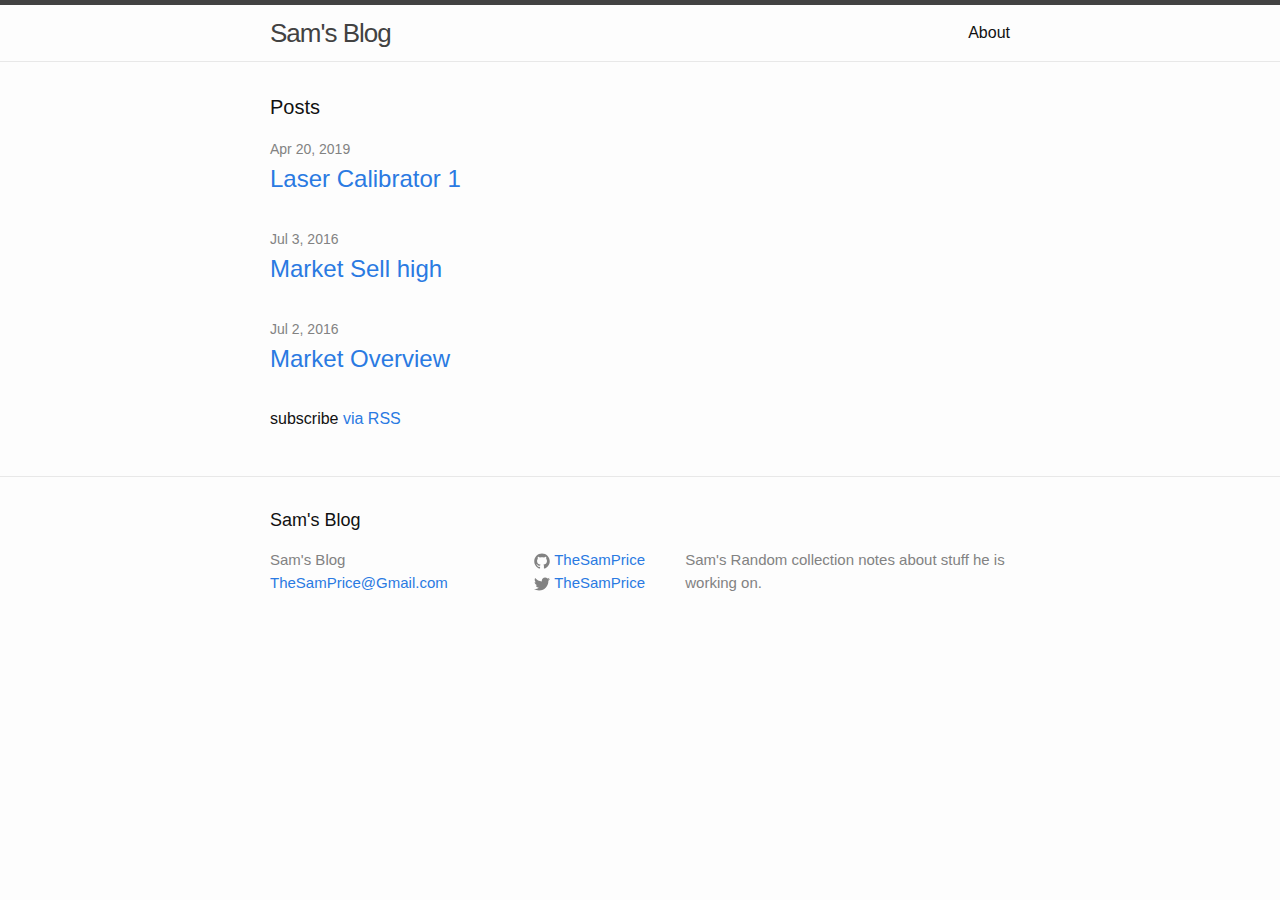
<file: index.html>
<!DOCTYPE html>
<html>

  <head>
  <meta charset="utf-8">
  <meta http-equiv="X-UA-Compatible" content="IE=edge">
  <meta name="viewport" content="width=device-width, initial-scale=1">

  <title>Sam&#39;s Blog</title>
  <meta name="description" content="Sam's Random collection notes about stuff he is working on.
">

  <link rel="stylesheet" href="/css/main.css">
  <link rel="canonical" href="http://TheSamPrice.github.io/">
  <link rel="alternate" type="application/rss+xml" title="Sam's Blog" href="http://TheSamPrice.github.io/feed.xml">



</head>


  <body>

    <header class="site-header">

  <div class="wrapper">

    <a class="site-title" href="/">Sam's Blog</a>

    <nav class="site-nav">
      <a href="#" class="menu-icon">
        <svg viewBox="0 0 18 15">
          <path fill="#424242" d="M18,1.484c0,0.82-0.665,1.484-1.484,1.484H1.484C0.665,2.969,0,2.304,0,1.484l0,0C0,0.665,0.665,0,1.484,0 h15.031C17.335,0,18,0.665,18,1.484L18,1.484z"/>
          <path fill="#424242" d="M18,7.516C18,8.335,17.335,9,16.516,9H1.484C0.665,9,0,8.335,0,7.516l0,0c0-0.82,0.665-1.484,1.484-1.484 h15.031C17.335,6.031,18,6.696,18,7.516L18,7.516z"/>
          <path fill="#424242" d="M18,13.516C18,14.335,17.335,15,16.516,15H1.484C0.665,15,0,14.335,0,13.516l0,0 c0-0.82,0.665-1.484,1.484-1.484h15.031C17.335,12.031,18,12.696,18,13.516L18,13.516z"/>
        </svg>
      </a>

      <div class="trigger">
        
          
          <a class="page-link" href="/about/">About</a>
          
        
          
        
          
        
          
        
      </div>
    </nav>

  </div>

</header>


    <div class="page-content">
      <div class="wrapper">
        <div class="home">

  <h1 class="page-heading">Posts</h1>

  <ul class="post-list">
    
      <li>
        <span class="post-meta">Apr 20, 2019</span>

        <h2>
          <a class="post-link" href="/cnc/laser/cutter/2019/04/20/laser.html">Laser Calibrator 1</a>
        </h2>
      </li>
    
      <li>
        <span class="post-meta">Jul 3, 2016</span>

        <h2>
          <a class="post-link" href="/stock_market/investing/2016/07/03/market_2.html">Market Sell high</a>
        </h2>
      </li>
    
      <li>
        <span class="post-meta">Jul 2, 2016</span>

        <h2>
          <a class="post-link" href="/stock_market/investing/2016/07/02/market_1.html">Market Overview</a>
        </h2>
      </li>
    
  </ul>

  <p class="rss-subscribe">subscribe <a href="/feed.xml">via RSS</a></p>

</div>

      </div>
    </div>

    <footer class="site-footer">

  <div class="wrapper">

    <h2 class="footer-heading">Sam's Blog</h2>

    <div class="footer-col-wrapper">
      <div class="footer-col footer-col-1">
        <ul class="contact-list">
          <li>Sam's Blog</li>
          <li><a href="mailto:TheSamPrice@Gmail.com">TheSamPrice@Gmail.com</a></li>
        </ul>
      </div>

      <div class="footer-col footer-col-2">
        <ul class="social-media-list">
          
          <li>
            <a href="https://github.com/TheSamPrice"><span class="icon icon--github"><svg viewBox="0 0 16 16"><path fill="#828282" d="M7.999,0.431c-4.285,0-7.76,3.474-7.76,7.761 c0,3.428,2.223,6.337,5.307,7.363c0.388,0.071,0.53-0.168,0.53-0.374c0-0.184-0.007-0.672-0.01-1.32 c-2.159,0.469-2.614-1.04-2.614-1.04c-0.353-0.896-0.862-1.135-0.862-1.135c-0.705-0.481,0.053-0.472,0.053-0.472 c0.779,0.055,1.189,0.8,1.189,0.8c0.692,1.186,1.816,0.843,2.258,0.645c0.071-0.502,0.271-0.843,0.493-1.037 C4.86,11.425,3.049,10.76,3.049,7.786c0-0.847,0.302-1.54,0.799-2.082C3.768,5.507,3.501,4.718,3.924,3.65 c0,0,0.652-0.209,2.134,0.796C6.677,4.273,7.34,4.187,8,4.184c0.659,0.003,1.323,0.089,1.943,0.261 c1.482-1.004,2.132-0.796,2.132-0.796c0.423,1.068,0.157,1.857,0.077,2.054c0.497,0.542,0.798,1.235,0.798,2.082 c0,2.981-1.814,3.637-3.543,3.829c0.279,0.24,0.527,0.713,0.527,1.437c0,1.037-0.01,1.874-0.01,2.129 c0,0.208,0.14,0.449,0.534,0.373c3.081-1.028,5.302-3.935,5.302-7.362C15.76,3.906,12.285,0.431,7.999,0.431z"/></svg>
</span><span class="username">TheSamPrice</span></a>

          </li>
          

          
          <li>
            <a href="https://twitter.com/TheSamPrice"><span class="icon icon--twitter"><svg viewBox="0 0 16 16"><path fill="#828282" d="M15.969,3.058c-0.586,0.26-1.217,0.436-1.878,0.515c0.675-0.405,1.194-1.045,1.438-1.809c-0.632,0.375-1.332,0.647-2.076,0.793c-0.596-0.636-1.446-1.033-2.387-1.033c-1.806,0-3.27,1.464-3.27,3.27 c0,0.256,0.029,0.506,0.085,0.745C5.163,5.404,2.753,4.102,1.14,2.124C0.859,2.607,0.698,3.168,0.698,3.767 c0,1.134,0.577,2.135,1.455,2.722C1.616,6.472,1.112,6.325,0.671,6.08c0,0.014,0,0.027,0,0.041c0,1.584,1.127,2.906,2.623,3.206 C3.02,9.402,2.731,9.442,2.433,9.442c-0.211,0-0.416-0.021-0.615-0.059c0.416,1.299,1.624,2.245,3.055,2.271 c-1.119,0.877-2.529,1.4-4.061,1.4c-0.264,0-0.524-0.015-0.78-0.046c1.447,0.928,3.166,1.469,5.013,1.469 c6.015,0,9.304-4.983,9.304-9.304c0-0.142-0.003-0.283-0.009-0.423C14.976,4.29,15.531,3.714,15.969,3.058z"/></svg>
</span><span class="username">TheSamPrice</span></a>

          </li>
          
        </ul>
      </div>

      <div class="footer-col footer-col-3">
        <p>Sam's Random collection notes about stuff he is working on.
</p>
      </div>
    </div>

  </div>

</footer>

<script>
  (function(i,s,o,g,r,a,m){i['GoogleAnalyticsObject']=r;i[r]=i[r]||function(){
  (i[r].q=i[r].q||[]).push(arguments)},i[r].l=1*new Date();a=s.createElement(o),
  m=s.getElementsByTagName(o)[0];a.async=1;a.src=g;m.parentNode.insertBefore(a,m)
  })(window,document,'script','https://www.google-analytics.com/analytics.js','ga');

  ga('create', 'UA-47243614-2', 'auto');
  ga('send', 'pageview');

</script>






  </body>

</html>
</file>
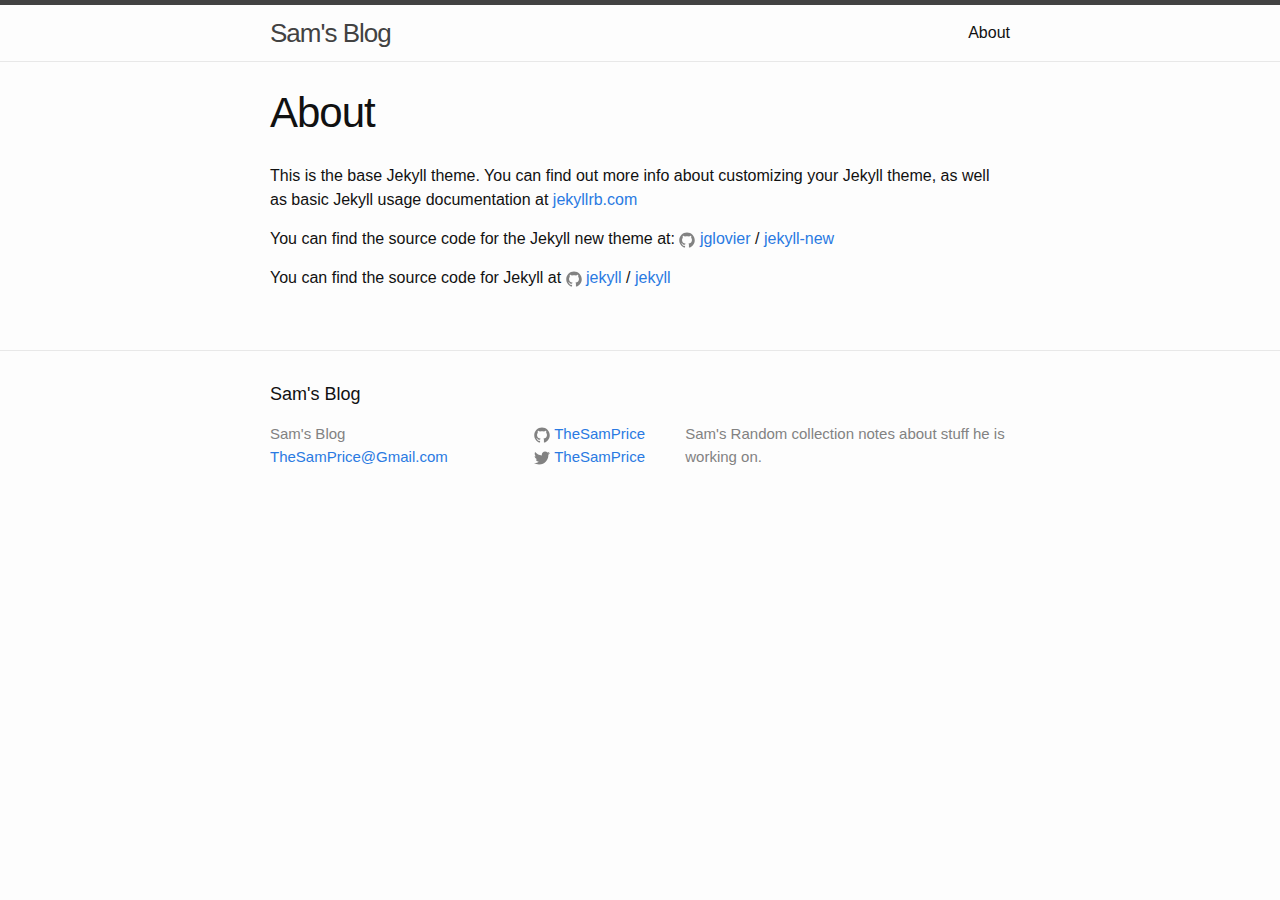
<file: about/index.html>
<!DOCTYPE html>
<html>

  <head>
  <meta charset="utf-8">
  <meta http-equiv="X-UA-Compatible" content="IE=edge">
  <meta name="viewport" content="width=device-width, initial-scale=1">

  <title>About</title>
  <meta name="description" content="Sam's Random collection notes about stuff he is working on.
">

  <link rel="stylesheet" href="/css/main.css">
  <link rel="canonical" href="http://TheSamPrice.github.io/about/">
  <link rel="alternate" type="application/rss+xml" title="Sam's Blog" href="http://TheSamPrice.github.io/feed.xml">



</head>


  <body>

    <header class="site-header">

  <div class="wrapper">

    <a class="site-title" href="/">Sam's Blog</a>

    <nav class="site-nav">
      <a href="#" class="menu-icon">
        <svg viewBox="0 0 18 15">
          <path fill="#424242" d="M18,1.484c0,0.82-0.665,1.484-1.484,1.484H1.484C0.665,2.969,0,2.304,0,1.484l0,0C0,0.665,0.665,0,1.484,0 h15.031C17.335,0,18,0.665,18,1.484L18,1.484z"/>
          <path fill="#424242" d="M18,7.516C18,8.335,17.335,9,16.516,9H1.484C0.665,9,0,8.335,0,7.516l0,0c0-0.82,0.665-1.484,1.484-1.484 h15.031C17.335,6.031,18,6.696,18,7.516L18,7.516z"/>
          <path fill="#424242" d="M18,13.516C18,14.335,17.335,15,16.516,15H1.484C0.665,15,0,14.335,0,13.516l0,0 c0-0.82,0.665-1.484,1.484-1.484h15.031C17.335,12.031,18,12.696,18,13.516L18,13.516z"/>
        </svg>
      </a>

      <div class="trigger">
        
          
          <a class="page-link" href="/about/">About</a>
          
        
          
        
          
        
          
        
      </div>
    </nav>

  </div>

</header>


    <div class="page-content">
      <div class="wrapper">
        <article class="post">

  <header class="post-header">
    <h1 class="post-title">About</h1>
  </header>

  <div class="post-content">
    <p>This is the base Jekyll theme. You can find out more info about customizing your Jekyll theme, as well as basic Jekyll usage documentation at <a href="http://jekyllrb.com/">jekyllrb.com</a></p>

<p>You can find the source code for the Jekyll new theme at:
<a href="https://github.com/jglovier"><span class="icon icon--github"><svg viewBox="0 0 16 16"><path fill="#828282" d="M7.999,0.431c-4.285,0-7.76,3.474-7.76,7.761 c0,3.428,2.223,6.337,5.307,7.363c0.388,0.071,0.53-0.168,0.53-0.374c0-0.184-0.007-0.672-0.01-1.32 c-2.159,0.469-2.614-1.04-2.614-1.04c-0.353-0.896-0.862-1.135-0.862-1.135c-0.705-0.481,0.053-0.472,0.053-0.472 c0.779,0.055,1.189,0.8,1.189,0.8c0.692,1.186,1.816,0.843,2.258,0.645c0.071-0.502,0.271-0.843,0.493-1.037 C4.86,11.425,3.049,10.76,3.049,7.786c0-0.847,0.302-1.54,0.799-2.082C3.768,5.507,3.501,4.718,3.924,3.65 c0,0,0.652-0.209,2.134,0.796C6.677,4.273,7.34,4.187,8,4.184c0.659,0.003,1.323,0.089,1.943,0.261 c1.482-1.004,2.132-0.796,2.132-0.796c0.423,1.068,0.157,1.857,0.077,2.054c0.497,0.542,0.798,1.235,0.798,2.082 c0,2.981-1.814,3.637-3.543,3.829c0.279,0.24,0.527,0.713,0.527,1.437c0,1.037-0.01,1.874-0.01,2.129 c0,0.208,0.14,0.449,0.534,0.373c3.081-1.028,5.302-3.935,5.302-7.362C15.76,3.906,12.285,0.431,7.999,0.431z"></path></svg>
</span><span class="username">jglovier</span></a>
 /
<a href="https://github.com/jglovier/jekyll-new">jekyll-new</a></p>

<p>You can find the source code for Jekyll at
<a href="https://github.com/jekyll"><span class="icon icon--github"><svg viewBox="0 0 16 16"><path fill="#828282" d="M7.999,0.431c-4.285,0-7.76,3.474-7.76,7.761 c0,3.428,2.223,6.337,5.307,7.363c0.388,0.071,0.53-0.168,0.53-0.374c0-0.184-0.007-0.672-0.01-1.32 c-2.159,0.469-2.614-1.04-2.614-1.04c-0.353-0.896-0.862-1.135-0.862-1.135c-0.705-0.481,0.053-0.472,0.053-0.472 c0.779,0.055,1.189,0.8,1.189,0.8c0.692,1.186,1.816,0.843,2.258,0.645c0.071-0.502,0.271-0.843,0.493-1.037 C4.86,11.425,3.049,10.76,3.049,7.786c0-0.847,0.302-1.54,0.799-2.082C3.768,5.507,3.501,4.718,3.924,3.65 c0,0,0.652-0.209,2.134,0.796C6.677,4.273,7.34,4.187,8,4.184c0.659,0.003,1.323,0.089,1.943,0.261 c1.482-1.004,2.132-0.796,2.132-0.796c0.423,1.068,0.157,1.857,0.077,2.054c0.497,0.542,0.798,1.235,0.798,2.082 c0,2.981-1.814,3.637-3.543,3.829c0.279,0.24,0.527,0.713,0.527,1.437c0,1.037-0.01,1.874-0.01,2.129 c0,0.208,0.14,0.449,0.534,0.373c3.081-1.028,5.302-3.935,5.302-7.362C15.76,3.906,12.285,0.431,7.999,0.431z"></path></svg>
</span><span class="username">jekyll</span></a>
 /
<a href="https://github.com/jekyll/jekyll">jekyll</a></p>

  </div>

</article>

      </div>
    </div>

    <footer class="site-footer">

  <div class="wrapper">

    <h2 class="footer-heading">Sam's Blog</h2>

    <div class="footer-col-wrapper">
      <div class="footer-col footer-col-1">
        <ul class="contact-list">
          <li>Sam's Blog</li>
          <li><a href="mailto:TheSamPrice@Gmail.com">TheSamPrice@Gmail.com</a></li>
        </ul>
      </div>

      <div class="footer-col footer-col-2">
        <ul class="social-media-list">
          
          <li>
            <a href="https://github.com/TheSamPrice"><span class="icon icon--github"><svg viewBox="0 0 16 16"><path fill="#828282" d="M7.999,0.431c-4.285,0-7.76,3.474-7.76,7.761 c0,3.428,2.223,6.337,5.307,7.363c0.388,0.071,0.53-0.168,0.53-0.374c0-0.184-0.007-0.672-0.01-1.32 c-2.159,0.469-2.614-1.04-2.614-1.04c-0.353-0.896-0.862-1.135-0.862-1.135c-0.705-0.481,0.053-0.472,0.053-0.472 c0.779,0.055,1.189,0.8,1.189,0.8c0.692,1.186,1.816,0.843,2.258,0.645c0.071-0.502,0.271-0.843,0.493-1.037 C4.86,11.425,3.049,10.76,3.049,7.786c0-0.847,0.302-1.54,0.799-2.082C3.768,5.507,3.501,4.718,3.924,3.65 c0,0,0.652-0.209,2.134,0.796C6.677,4.273,7.34,4.187,8,4.184c0.659,0.003,1.323,0.089,1.943,0.261 c1.482-1.004,2.132-0.796,2.132-0.796c0.423,1.068,0.157,1.857,0.077,2.054c0.497,0.542,0.798,1.235,0.798,2.082 c0,2.981-1.814,3.637-3.543,3.829c0.279,0.24,0.527,0.713,0.527,1.437c0,1.037-0.01,1.874-0.01,2.129 c0,0.208,0.14,0.449,0.534,0.373c3.081-1.028,5.302-3.935,5.302-7.362C15.76,3.906,12.285,0.431,7.999,0.431z"/></svg>
</span><span class="username">TheSamPrice</span></a>

          </li>
          

          
          <li>
            <a href="https://twitter.com/TheSamPrice"><span class="icon icon--twitter"><svg viewBox="0 0 16 16"><path fill="#828282" d="M15.969,3.058c-0.586,0.26-1.217,0.436-1.878,0.515c0.675-0.405,1.194-1.045,1.438-1.809c-0.632,0.375-1.332,0.647-2.076,0.793c-0.596-0.636-1.446-1.033-2.387-1.033c-1.806,0-3.27,1.464-3.27,3.27 c0,0.256,0.029,0.506,0.085,0.745C5.163,5.404,2.753,4.102,1.14,2.124C0.859,2.607,0.698,3.168,0.698,3.767 c0,1.134,0.577,2.135,1.455,2.722C1.616,6.472,1.112,6.325,0.671,6.08c0,0.014,0,0.027,0,0.041c0,1.584,1.127,2.906,2.623,3.206 C3.02,9.402,2.731,9.442,2.433,9.442c-0.211,0-0.416-0.021-0.615-0.059c0.416,1.299,1.624,2.245,3.055,2.271 c-1.119,0.877-2.529,1.4-4.061,1.4c-0.264,0-0.524-0.015-0.78-0.046c1.447,0.928,3.166,1.469,5.013,1.469 c6.015,0,9.304-4.983,9.304-9.304c0-0.142-0.003-0.283-0.009-0.423C14.976,4.29,15.531,3.714,15.969,3.058z"/></svg>
</span><span class="username">TheSamPrice</span></a>

          </li>
          
        </ul>
      </div>

      <div class="footer-col footer-col-3">
        <p>Sam's Random collection notes about stuff he is working on.
</p>
      </div>
    </div>

  </div>

</footer>

<script>
  (function(i,s,o,g,r,a,m){i['GoogleAnalyticsObject']=r;i[r]=i[r]||function(){
  (i[r].q=i[r].q||[]).push(arguments)},i[r].l=1*new Date();a=s.createElement(o),
  m=s.getElementsByTagName(o)[0];a.async=1;a.src=g;m.parentNode.insertBefore(a,m)
  })(window,document,'script','https://www.google-analytics.com/analytics.js','ga');

  ga('create', 'UA-47243614-2', 'auto');
  ga('send', 'pageview');

</script>






  </body>

</html>
</file>
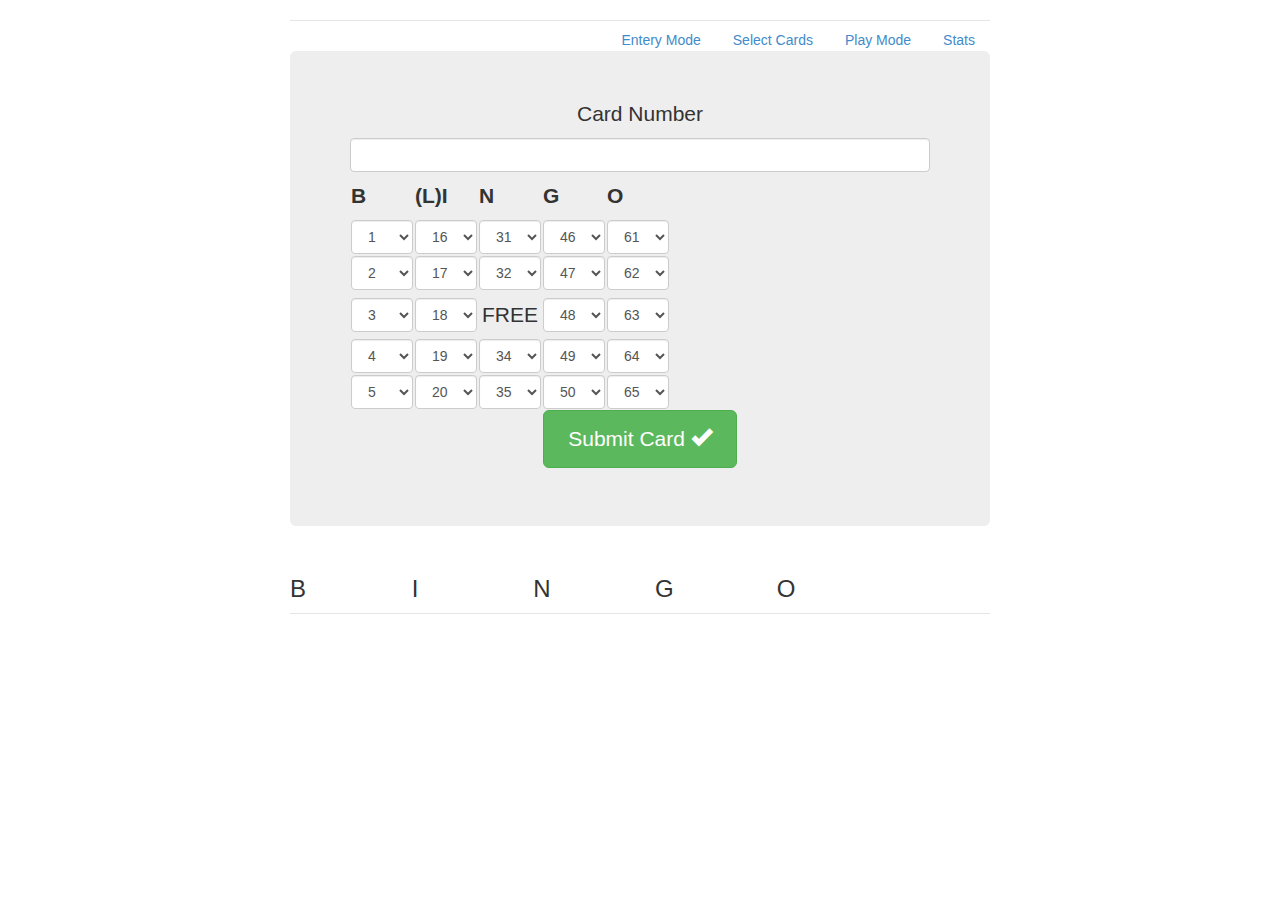
<file: bingo/index.html>
<!DOCTYPE html><html class=no-js><head><meta charset=utf-8><title>Bingo</title><meta name=description content=""><meta name=viewport content="width=device-width"><link rel="shortcut icon" href=/6df2b309.favicon.ico><!-- Place favicon.ico and apple-touch-icon.png in the root directory --><link rel=stylesheet href=styles/dfc57042.vendor.css><link rel=stylesheet href=styles/fbea4820.main.css><body><!--[if lt IE 10]>
            <p class="browsehappy">You are using an <strong>outdated</strong> browser. Please <a href="http://browsehappy.com/">upgrade your browser</a> to improve your experience.</p>
        <![endif]--><div class=container><div class=header><ul id=HeadNav class="nav nav-pills pull-right"><li><a href=#PageEntry>Entery Mode</a></li><li><a href=#PageSelect>Select Cards</a></li><li><a id=PagePlayHit href=#PagePlay>Play Mode</a></li><li><a href=#PageStats>Stats</a></li></ul></div><div id=PageEntry><div class=jumbotron><div><p>Card Number</p><input id=cardname class=form-control></div><table id=EntryTable><tr><th>B<th>(L)I<th>N<th>G<th>O</table><p><a id=EnterCallback class="btn btn-lg btn-success" href=#>Submit Card <span class="glyphicon glyphicon-ok"></span></a></p></div></div><div id=PageSelect></div><div id=PagePlay><div id=PlayCards></div><div style=clear:both></div><div class=row><div class=col-xs-2><h3>B</h3><div id=Play-0></div></div><div class=col-xs-2><h3>I</h3><div id=Play-1></div></div><div class=col-xs-2><h3>N</h3><div id=Play-2></div></div><div class=col-xs-2><h3>G</h3><div id=Play-3></div></div><div class=col-xs-2><h3>O</h3><div id=Play-4></div></div></div></div><div id=PageStats></div><div class=footer><!--<a href="http://www.tptoe.com"><p><span class="glyphicon glyphicon-heart"></span> Have you seen my poster?</p></a> --></div><span id=PlayCardDefault class="pull-left playCard" style=text-align:left><h4 class=PlayCardName></h4><table class=PlayCardTable></table></span></div><script src=scripts/13fa091e.vendor.js></script><!-- Google Analytics: change UA-XXXXX-X to be your site's ID. --><script>(function(b,o,i,l,e,r){b.GoogleAnalyticsObject=l;b[l]||(b[l]=
            function(){(b[l].q=b[l].q||[]).push(arguments)});b[l].l=+new Date;
            e=o.createElement(i);r=o.getElementsByTagName(i)[0];
            e.src='//www.google-analytics.com/analytics.js';
            r.parentNode.insertBefore(e,r)}(window,document,'script','ga'));
            ga('create','UA-XXXXX-X');ga('send','pageview');</script><script src=scripts/c6b52431.plugins.js></script><script src=scripts/0e920eb3.main.js></script>
</file>
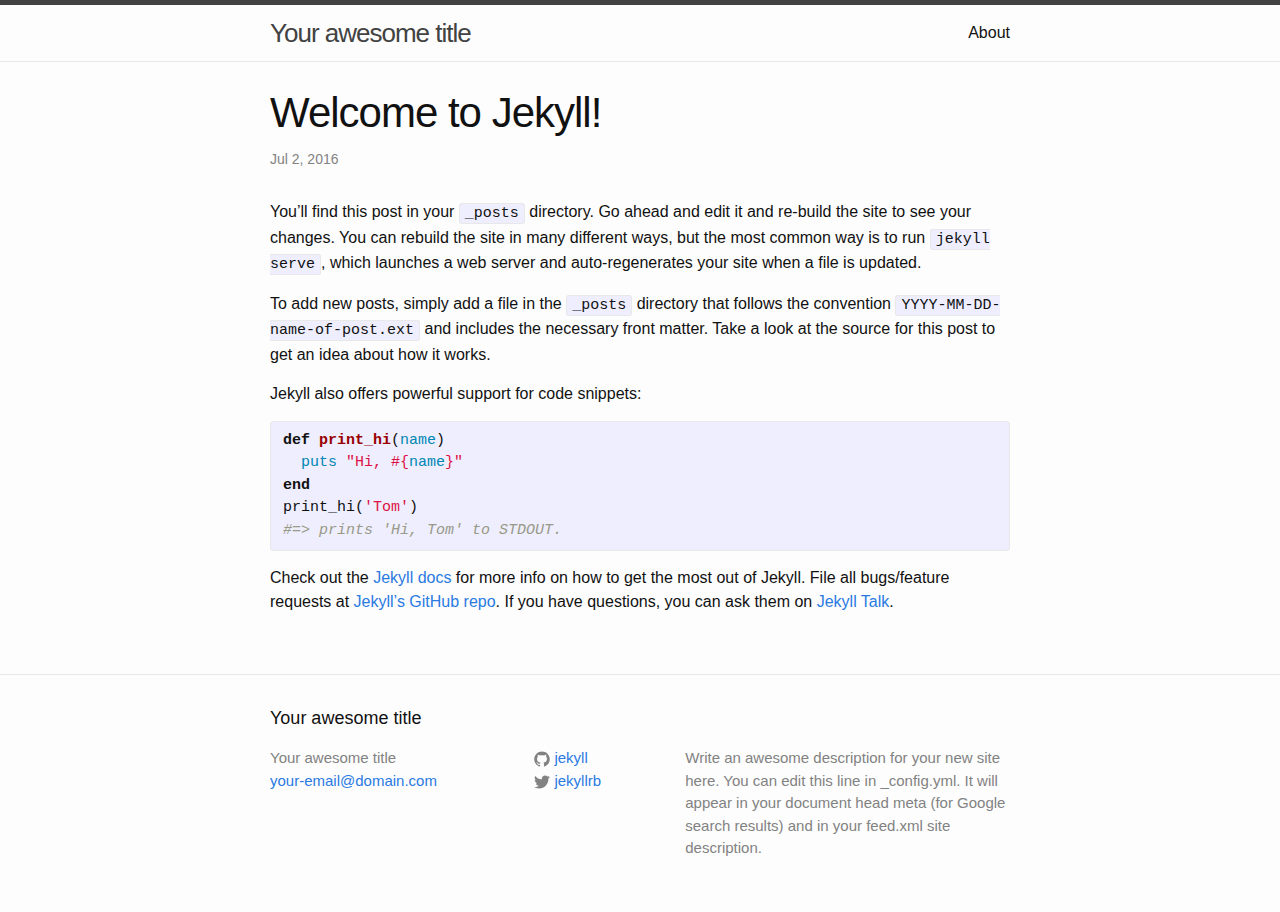
<file: jekyll/update/2016/07/02/welcome-to-jekyll.html>
<!DOCTYPE html>
<html>

  <head>
  <meta charset="utf-8">
  <meta http-equiv="X-UA-Compatible" content="IE=edge">
  <meta name="viewport" content="width=device-width, initial-scale=1">

  <title>Welcome to Jekyll!</title>
  <meta name="description" content="You’ll find this post in your _posts directory. Go ahead and edit it and re-build the site to see your changes. You can rebuild the site in many different wa...">

  <link rel="stylesheet" href="/css/main.css">
  <link rel="canonical" href="http://yourdomain.com/jekyll/update/2016/07/02/welcome-to-jekyll.html">
  <link rel="alternate" type="application/rss+xml" title="Your awesome title" href="http://yourdomain.com/feed.xml">
</head>


  <body>

    <header class="site-header">

  <div class="wrapper">

    <a class="site-title" href="/">Your awesome title</a>

    <nav class="site-nav">
      <a href="#" class="menu-icon">
        <svg viewBox="0 0 18 15">
          <path fill="#424242" d="M18,1.484c0,0.82-0.665,1.484-1.484,1.484H1.484C0.665,2.969,0,2.304,0,1.484l0,0C0,0.665,0.665,0,1.484,0 h15.031C17.335,0,18,0.665,18,1.484L18,1.484z"/>
          <path fill="#424242" d="M18,7.516C18,8.335,17.335,9,16.516,9H1.484C0.665,9,0,8.335,0,7.516l0,0c0-0.82,0.665-1.484,1.484-1.484 h15.031C17.335,6.031,18,6.696,18,7.516L18,7.516z"/>
          <path fill="#424242" d="M18,13.516C18,14.335,17.335,15,16.516,15H1.484C0.665,15,0,14.335,0,13.516l0,0 c0-0.82,0.665-1.484,1.484-1.484h15.031C17.335,12.031,18,12.696,18,13.516L18,13.516z"/>
        </svg>
      </a>

      <div class="trigger">
        
          
          <a class="page-link" href="/about/">About</a>
          
        
          
        
          
        
          
        
      </div>
    </nav>

  </div>

</header>


    <div class="page-content">
      <div class="wrapper">
        <article class="post" itemscope itemtype="http://schema.org/BlogPosting">

  <header class="post-header">
    <h1 class="post-title" itemprop="name headline">Welcome to Jekyll!</h1>
    <p class="post-meta"><time datetime="2016-07-02T20:46:34-04:00" itemprop="datePublished">Jul 2, 2016</time></p>
  </header>

  <div class="post-content" itemprop="articleBody">
    <p>You’ll find this post in your <code class="highlighter-rouge">_posts</code> directory. Go ahead and edit it and re-build the site to see your changes. You can rebuild the site in many different ways, but the most common way is to run <code class="highlighter-rouge">jekyll serve</code>, which launches a web server and auto-regenerates your site when a file is updated.</p>

<p>To add new posts, simply add a file in the <code class="highlighter-rouge">_posts</code> directory that follows the convention <code class="highlighter-rouge">YYYY-MM-DD-name-of-post.ext</code> and includes the necessary front matter. Take a look at the source for this post to get an idea about how it works.</p>

<p>Jekyll also offers powerful support for code snippets:</p>

<figure class="highlight"><pre><code class="language-ruby" data-lang="ruby"><span class="k">def</span> <span class="nf">print_hi</span><span class="p">(</span><span class="nb">name</span><span class="p">)</span>
  <span class="nb">puts</span> <span class="s2">"Hi, </span><span class="si">#{</span><span class="nb">name</span><span class="si">}</span><span class="s2">"</span>
<span class="k">end</span>
<span class="n">print_hi</span><span class="p">(</span><span class="s1">'Tom'</span><span class="p">)</span>
<span class="c1">#=&gt; prints 'Hi, Tom' to STDOUT.</span></code></pre></figure>

<p>Check out the <a href="http://jekyllrb.com/docs/home">Jekyll docs</a> for more info on how to get the most out of Jekyll. File all bugs/feature requests at <a href="https://github.com/jekyll/jekyll">Jekyll’s GitHub repo</a>. If you have questions, you can ask them on <a href="https://talk.jekyllrb.com/">Jekyll Talk</a>.</p>


  </div>

</article>

      </div>
    </div>

    <footer class="site-footer">

  <div class="wrapper">

    <h2 class="footer-heading">Your awesome title</h2>

    <div class="footer-col-wrapper">
      <div class="footer-col footer-col-1">
        <ul class="contact-list">
          <li>Your awesome title</li>
          <li><a href="mailto:your-email@domain.com">your-email@domain.com</a></li>
        </ul>
      </div>

      <div class="footer-col footer-col-2">
        <ul class="social-media-list">
          
          <li>
            <a href="https://github.com/jekyll"><span class="icon icon--github"><svg viewBox="0 0 16 16"><path fill="#828282" d="M7.999,0.431c-4.285,0-7.76,3.474-7.76,7.761 c0,3.428,2.223,6.337,5.307,7.363c0.388,0.071,0.53-0.168,0.53-0.374c0-0.184-0.007-0.672-0.01-1.32 c-2.159,0.469-2.614-1.04-2.614-1.04c-0.353-0.896-0.862-1.135-0.862-1.135c-0.705-0.481,0.053-0.472,0.053-0.472 c0.779,0.055,1.189,0.8,1.189,0.8c0.692,1.186,1.816,0.843,2.258,0.645c0.071-0.502,0.271-0.843,0.493-1.037 C4.86,11.425,3.049,10.76,3.049,7.786c0-0.847,0.302-1.54,0.799-2.082C3.768,5.507,3.501,4.718,3.924,3.65 c0,0,0.652-0.209,2.134,0.796C6.677,4.273,7.34,4.187,8,4.184c0.659,0.003,1.323,0.089,1.943,0.261 c1.482-1.004,2.132-0.796,2.132-0.796c0.423,1.068,0.157,1.857,0.077,2.054c0.497,0.542,0.798,1.235,0.798,2.082 c0,2.981-1.814,3.637-3.543,3.829c0.279,0.24,0.527,0.713,0.527,1.437c0,1.037-0.01,1.874-0.01,2.129 c0,0.208,0.14,0.449,0.534,0.373c3.081-1.028,5.302-3.935,5.302-7.362C15.76,3.906,12.285,0.431,7.999,0.431z"/></svg>
</span><span class="username">jekyll</span></a>

          </li>
          

          
          <li>
            <a href="https://twitter.com/jekyllrb"><span class="icon icon--twitter"><svg viewBox="0 0 16 16"><path fill="#828282" d="M15.969,3.058c-0.586,0.26-1.217,0.436-1.878,0.515c0.675-0.405,1.194-1.045,1.438-1.809c-0.632,0.375-1.332,0.647-2.076,0.793c-0.596-0.636-1.446-1.033-2.387-1.033c-1.806,0-3.27,1.464-3.27,3.27 c0,0.256,0.029,0.506,0.085,0.745C5.163,5.404,2.753,4.102,1.14,2.124C0.859,2.607,0.698,3.168,0.698,3.767 c0,1.134,0.577,2.135,1.455,2.722C1.616,6.472,1.112,6.325,0.671,6.08c0,0.014,0,0.027,0,0.041c0,1.584,1.127,2.906,2.623,3.206 C3.02,9.402,2.731,9.442,2.433,9.442c-0.211,0-0.416-0.021-0.615-0.059c0.416,1.299,1.624,2.245,3.055,2.271 c-1.119,0.877-2.529,1.4-4.061,1.4c-0.264,0-0.524-0.015-0.78-0.046c1.447,0.928,3.166,1.469,5.013,1.469 c6.015,0,9.304-4.983,9.304-9.304c0-0.142-0.003-0.283-0.009-0.423C14.976,4.29,15.531,3.714,15.969,3.058z"/></svg>
</span><span class="username">jekyllrb</span></a>

          </li>
          
        </ul>
      </div>

      <div class="footer-col footer-col-3">
        <p>Write an awesome description for your new site here. You can edit this line in _config.yml. It will appear in your document head meta (for Google search results) and in your feed.xml site description.
</p>
      </div>
    </div>

  </div>

</footer>


  </body>

</html>
</file>
<file: css/main.css>
/**
 * Reset some basic elements
 */
body, h1, h2, h3, h4, h5, h6,
p, blockquote, pre, hr,
dl, dd, ol, ul, figure {
  margin: 0;
  padding: 0; }

/**
 * Basic styling
 */
body {
  font: 400 16px/1.5 "Helvetica Neue", Helvetica, Arial, sans-serif;
  color: #111;
  background-color: #fdfdfd;
  -webkit-text-size-adjust: 100%;
  -webkit-font-feature-settings: "kern" 1;
  -moz-font-feature-settings: "kern" 1;
  -o-font-feature-settings: "kern" 1;
  font-feature-settings: "kern" 1;
  font-kerning: normal; }

/**
 * Set `margin-bottom` to maintain vertical rhythm
 */
h1, h2, h3, h4, h5, h6,
p, blockquote, pre,
ul, ol, dl, figure,
.highlight {
  margin-bottom: 15px; }

/**
 * Images
 */
img {
  max-width: 100%;
  vertical-align: middle; }

/**
 * Figures
 */
figure > img {
  display: block; }

figcaption {
  font-size: 14px; }

/**
 * Lists
 */
ul, ol {
  margin-left: 30px; }

li > ul,
li > ol {
  margin-bottom: 0; }

/**
 * Headings
 */
h1, h2, h3, h4, h5, h6 {
  font-weight: 400; }

/**
 * Links
 */
a {
  color: #2a7ae2;
  text-decoration: none; }
  a:visited {
    color: #1756a9; }
  a:hover {
    color: #111;
    text-decoration: underline; }

/**
 * Blockquotes
 */
blockquote {
  color: #828282;
  border-left: 4px solid #e8e8e8;
  padding-left: 15px;
  font-size: 18px;
  letter-spacing: -1px;
  font-style: italic; }
  blockquote > :last-child {
    margin-bottom: 0; }

/**
 * Code formatting
 */
pre,
code {
  font-size: 15px;
  border: 1px solid #e8e8e8;
  border-radius: 3px;
  background-color: #eef; }

code {
  padding: 1px 5px; }

pre {
  padding: 8px 12px;
  overflow-x: auto; }
  pre > code {
    border: 0;
    padding-right: 0;
    padding-left: 0; }

/**
 * Wrapper
 */
.wrapper {
  max-width: -webkit-calc(800px - (30px * 2));
  max-width: calc(800px - (30px * 2));
  margin-right: auto;
  margin-left: auto;
  padding-right: 30px;
  padding-left: 30px; }
  @media screen and (max-width: 800px) {
    .wrapper {
      max-width: -webkit-calc(800px - (30px));
      max-width: calc(800px - (30px));
      padding-right: 15px;
      padding-left: 15px; } }

/**
 * Clearfix
 */
.wrapper:after, .footer-col-wrapper:after {
  content: "";
  display: table;
  clear: both; }

/**
 * Icons
 */
.icon > svg {
  display: inline-block;
  width: 16px;
  height: 16px;
  vertical-align: middle; }
  .icon > svg path {
    fill: #828282; }

/**
 * Site header
 */
.site-header {
  border-top: 5px solid #424242;
  border-bottom: 1px solid #e8e8e8;
  min-height: 56px;
  position: relative; }

.site-title {
  font-size: 26px;
  font-weight: 300;
  line-height: 56px;
  letter-spacing: -1px;
  margin-bottom: 0;
  float: left; }
  .site-title, .site-title:visited {
    color: #424242; }

.site-nav {
  float: right;
  line-height: 56px; }
  .site-nav .menu-icon {
    display: none; }
  .site-nav .page-link {
    color: #111;
    line-height: 1.5; }
    .site-nav .page-link:not(:last-child) {
      margin-right: 20px; }
  @media screen and (max-width: 600px) {
    .site-nav {
      position: absolute;
      top: 9px;
      right: 15px;
      background-color: #fdfdfd;
      border: 1px solid #e8e8e8;
      border-radius: 5px;
      text-align: right; }
      .site-nav .menu-icon {
        display: block;
        float: right;
        width: 36px;
        height: 26px;
        line-height: 0;
        padding-top: 10px;
        text-align: center; }
        .site-nav .menu-icon > svg {
          width: 18px;
          height: 15px; }
          .site-nav .menu-icon > svg path {
            fill: #424242; }
      .site-nav .trigger {
        clear: both;
        display: none; }
      .site-nav:hover .trigger {
        display: block;
        padding-bottom: 5px; }
      .site-nav .page-link {
        display: block;
        padding: 5px 10px;
        margin-left: 20px; }
        .site-nav .page-link:not(:last-child) {
          margin-right: 0; } }

/**
 * Site footer
 */
.site-footer {
  border-top: 1px solid #e8e8e8;
  padding: 30px 0; }

.footer-heading {
  font-size: 18px;
  margin-bottom: 15px; }

.contact-list,
.social-media-list {
  list-style: none;
  margin-left: 0; }

.footer-col-wrapper {
  font-size: 15px;
  color: #828282;
  margin-left: -15px; }

.footer-col {
  float: left;
  margin-bottom: 15px;
  padding-left: 15px; }

.footer-col-1 {
  width: -webkit-calc(35% - (30px / 2));
  width: calc(35% - (30px / 2)); }

.footer-col-2 {
  width: -webkit-calc(20% - (30px / 2));
  width: calc(20% - (30px / 2)); }

.footer-col-3 {
  width: -webkit-calc(45% - (30px / 2));
  width: calc(45% - (30px / 2)); }

@media screen and (max-width: 800px) {
  .footer-col-1,
  .footer-col-2 {
    width: -webkit-calc(50% - (30px / 2));
    width: calc(50% - (30px / 2)); }

  .footer-col-3 {
    width: -webkit-calc(100% - (30px / 2));
    width: calc(100% - (30px / 2)); } }
@media screen and (max-width: 600px) {
  .footer-col {
    float: none;
    width: -webkit-calc(100% - (30px / 2));
    width: calc(100% - (30px / 2)); } }
/**
 * Page content
 */
.page-content {
  padding: 30px 0; }

.page-heading {
  font-size: 20px; }

.post-list {
  margin-left: 0;
  list-style: none; }
  .post-list > li {
    margin-bottom: 30px; }

.post-meta {
  font-size: 14px;
  color: #828282; }

.post-link {
  display: block;
  font-size: 24px; }

/**
 * Posts
 */
.post-header {
  margin-bottom: 30px; }

.post-title {
  font-size: 42px;
  letter-spacing: -1px;
  line-height: 1; }
  @media screen and (max-width: 800px) {
    .post-title {
      font-size: 36px; } }

.post-content {
  margin-bottom: 30px; }
  .post-content h2 {
    font-size: 32px; }
    @media screen and (max-width: 800px) {
      .post-content h2 {
        font-size: 28px; } }
  .post-content h3 {
    font-size: 26px; }
    @media screen and (max-width: 800px) {
      .post-content h3 {
        font-size: 22px; } }
  .post-content h4 {
    font-size: 20px; }
    @media screen and (max-width: 800px) {
      .post-content h4 {
        font-size: 18px; } }

/**
 * Syntax highlighting styles
 */
.highlight {
  background: #fff; }
  .highlighter-rouge .highlight {
    background: #eef; }
  .highlight .c {
    color: #998;
    font-style: italic; }
  .highlight .err {
    color: #a61717;
    background-color: #e3d2d2; }
  .highlight .k {
    font-weight: bold; }
  .highlight .o {
    font-weight: bold; }
  .highlight .cm {
    color: #998;
    font-style: italic; }
  .highlight .cp {
    color: #999;
    font-weight: bold; }
  .highlight .c1 {
    color: #998;
    font-style: italic; }
  .highlight .cs {
    color: #999;
    font-weight: bold;
    font-style: italic; }
  .highlight .gd {
    color: #000;
    background-color: #fdd; }
  .highlight .gd .x {
    color: #000;
    background-color: #faa; }
  .highlight .ge {
    font-style: italic; }
  .highlight .gr {
    color: #a00; }
  .highlight .gh {
    color: #999; }
  .highlight .gi {
    color: #000;
    background-color: #dfd; }
  .highlight .gi .x {
    color: #000;
    background-color: #afa; }
  .highlight .go {
    color: #888; }
  .highlight .gp {
    color: #555; }
  .highlight .gs {
    font-weight: bold; }
  .highlight .gu {
    color: #aaa; }
  .highlight .gt {
    color: #a00; }
  .highlight .kc {
    font-weight: bold; }
  .highlight .kd {
    font-weight: bold; }
  .highlight .kp {
    font-weight: bold; }
  .highlight .kr {
    font-weight: bold; }
  .highlight .kt {
    color: #458;
    font-weight: bold; }
  .highlight .m {
    color: #099; }
  .highlight .s {
    color: #d14; }
  .highlight .na {
    color: #008080; }
  .highlight .nb {
    color: #0086B3; }
  .highlight .nc {
    color: #458;
    font-weight: bold; }
  .highlight .no {
    color: #008080; }
  .highlight .ni {
    color: #800080; }
  .highlight .ne {
    color: #900;
    font-weight: bold; }
  .highlight .nf {
    color: #900;
    font-weight: bold; }
  .highlight .nn {
    color: #555; }
  .highlight .nt {
    color: #000080; }
  .highlight .nv {
    color: #008080; }
  .highlight .ow {
    font-weight: bold; }
  .highlight .w {
    color: #bbb; }
  .highlight .mf {
    color: #099; }
  .highlight .mh {
    color: #099; }
  .highlight .mi {
    color: #099; }
  .highlight .mo {
    color: #099; }
  .highlight .sb {
    color: #d14; }
  .highlight .sc {
    color: #d14; }
  .highlight .sd {
    color: #d14; }
  .highlight .s2 {
    color: #d14; }
  .highlight .se {
    color: #d14; }
  .highlight .sh {
    color: #d14; }
  .highlight .si {
    color: #d14; }
  .highlight .sx {
    color: #d14; }
  .highlight .sr {
    color: #009926; }
  .highlight .s1 {
    color: #d14; }
  .highlight .ss {
    color: #990073; }
  .highlight .bp {
    color: #999; }
  .highlight .vc {
    color: #008080; }
  .highlight .vg {
    color: #008080; }
  .highlight .vi {
    color: #008080; }
  .highlight .il {
    color: #099; }
</file>
